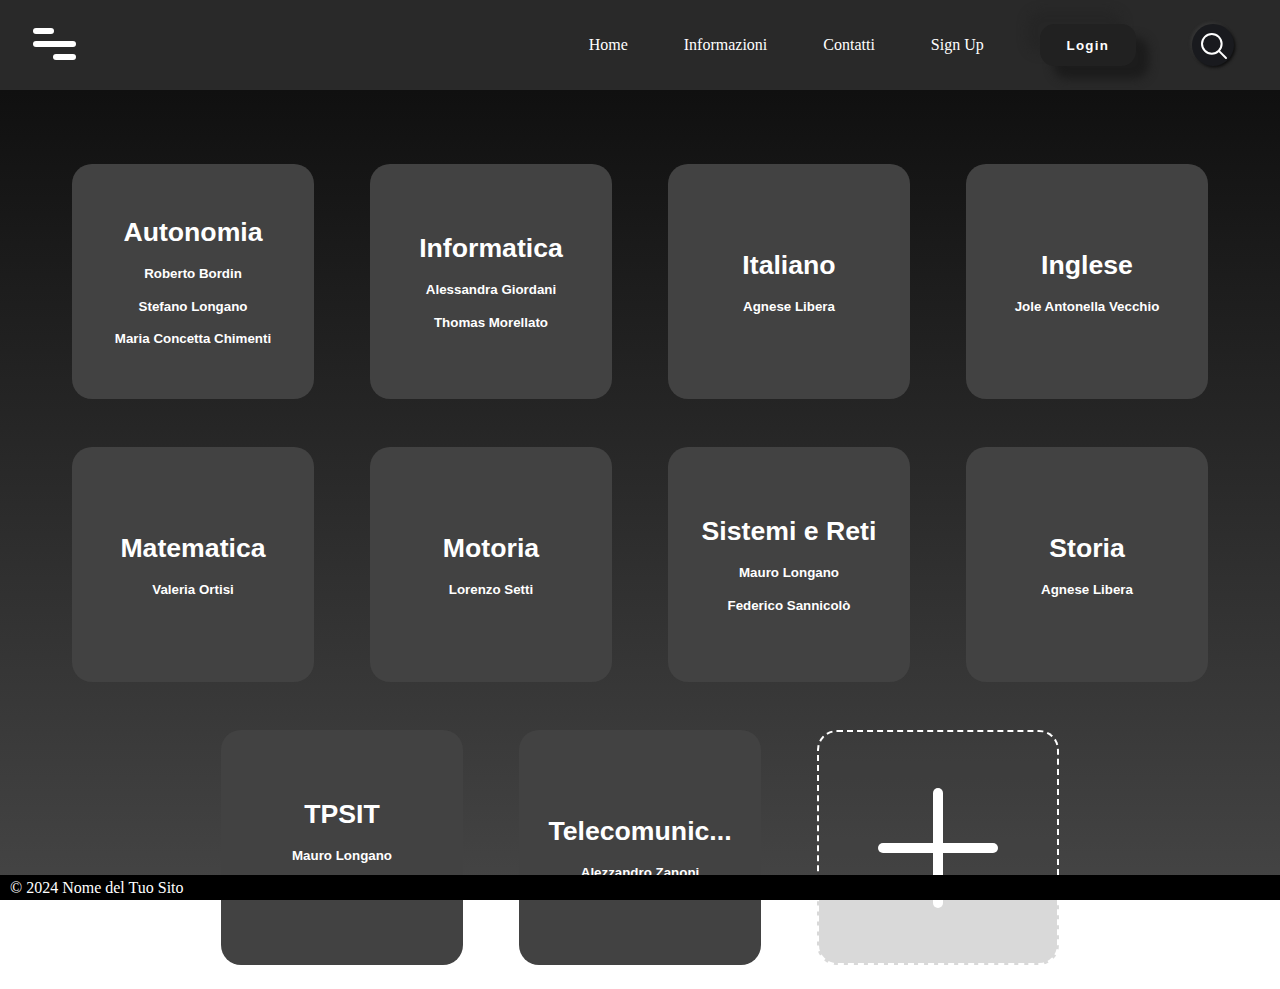
<file: Index.html>
<!DOCTYPE html>
<html>

<head>
  <title>Appunti Didattici</title>
  <link rel="stylesheet" href="Style.css">
  
</head>

<body>
  <header class="header">
    <div class="hamburger">
      <input class="checkbox" type="checkbox"/>
      <svg fill="none" viewBox="0 0 50 50" height="50" width="50">
        <path class="lineTop line" stroke-linecap="round" stroke-width="4" stroke="black" d="M6 11L44 11"></path>
        <path stroke-linecap="round" stroke-width="4" stroke="black" d="M6 24H43" class="lineMid line"></path>
        <path stroke-linecap="round" stroke-width="4" stroke="black" d="M6 37H43" class="lineBottom line"></path>
      </svg>
    </div>
    <a href="Index.html">Home</a>
    <a href="Index-Informazioni.html">Informazioni</a>
    <a href="Index-Contatti.html">Contatti</a>
    <a href="Index-SingUp.html">Sign Up</a>
    <button class="login">Login</button>
    <div class="container">
      <input type="text" name="text" class="input" required="" placeholder="Type to search...">
      <div class="icon">
        <svg xmlns="http://www.w3.org/2000/svg" class="ionicon" viewBox="0 0 512 512">
          <title>Search</title>
          <path d="M221.09 64a157.09 157.09 0 10157.09 157.09A157.1 157.1 0 00221.09 64z" fill="none"
            stroke="currentColor" stroke-miterlimit="10" stroke-width="32"></path>
          <path fill="none" stroke="currentColor" stroke-linecap="round" stroke-miterlimit="10" stroke-width="32"
            d="M338.29 338.29L448 448"></path>
        </svg>
      </div>
    </div>
  </header>
  <main>
  
    <div class="pulsanti">
      <div class="Autonomia">
        <div action="" class="form">
          <button class="btn" type="submit" class="btn">
            <h1>Autonomia</h1>
            <h4>Roberto Bordin</h4>
            <h4>Stefano Longano</h4>
            <h4>Maria Concetta Chimenti</h4>
            
          </button>
        </div>
      </div>

      <div class="Informatica">
        <div action="" class="form">
          <button type="submit" class="btn"> 
            <h1>Informatica</h1>
            <h4>Alessandra Giordani</h4>
            <h4>Thomas Morellato</h4>
          </button>
        </div>
      </div>

      <div class="Italiano">
        <div action="" class="form">
          <button type="submit" class="btn"> 
            <h1>Italiano</h1>
            <h4>Agnese Libera</h4>
          </button>
        </div>
      </div>

      <div class="Inglese">
        <div action="" class="form">
          <button type="submit" class="btn"> 
            <h1>Inglese</h1>
            <h4>Jole Antonella Vecchio</h4>
          </button>
        </div>
      </div>

      <div class="Matematica">
        <div action="" class="form">
          <button type="submit" class="btn"> 
            <h1>Matematica</h1>
            <h4>Valeria Ortisi</h4>
          </button>
        </div>
      </div>

      <div class="Motoria">
        <div action="" class="form">
          <button type="submit" class="btn"> 
            <h1>Motoria</h1>
            <h4>Lorenzo Setti</h4>
          </button>
        </div>
      </div>

      <div class="Sistemi e Reti">
        <div action="" class="form">
          <button type="submit" class="btn"> 
            <h1>Sistemi e Reti</h1>
            <h4>Mauro Longano</h4>
            <h4>Federico Sannicolò</h4>
          </button>
        </div>
      </div>

      <div class="Storia">
        <div action="" class="form">
          <button type="submit" class="btn"> 
            <h1>Storia</h1>
            <h4>Agnese Libera</h4>
          </button>
        </div>
      </div>

      <div class="TPSIT">
        <div action="" class="form">
          <button type="submit" class="btn">
            <h1>TPSIT</h1>
            <h4>Mauro Longano</h4>
            <h4>Ennio Gennari</h4>
          </button>
        </div>
      </div>

      <div class="Telecomuniazioni">
        <div action="" class="form">
          <button type="submit" class="btn">
            <h1>Telecomunic...</h1>
            <h4>Alezzandro Zanoni</h4>
          </button>
        </div>
      </div>

      <button class="add-button">
        <span class="cross"></span>
      </button>
    </div>

    
    <div class="side-menu">
      <a href="#">Voce 1</a>
      <a href="#">Voce 2</a>
      <a href="#">Voce 3</a>
      <a href="#">Voce 4</a>
    </div>
  </main>
  <footer>
    <p>&copy; 2024 Nome del Tuo Sito</p>
  </footer>
  <script src="Script.js"></script>
</body>

</html>
</file>
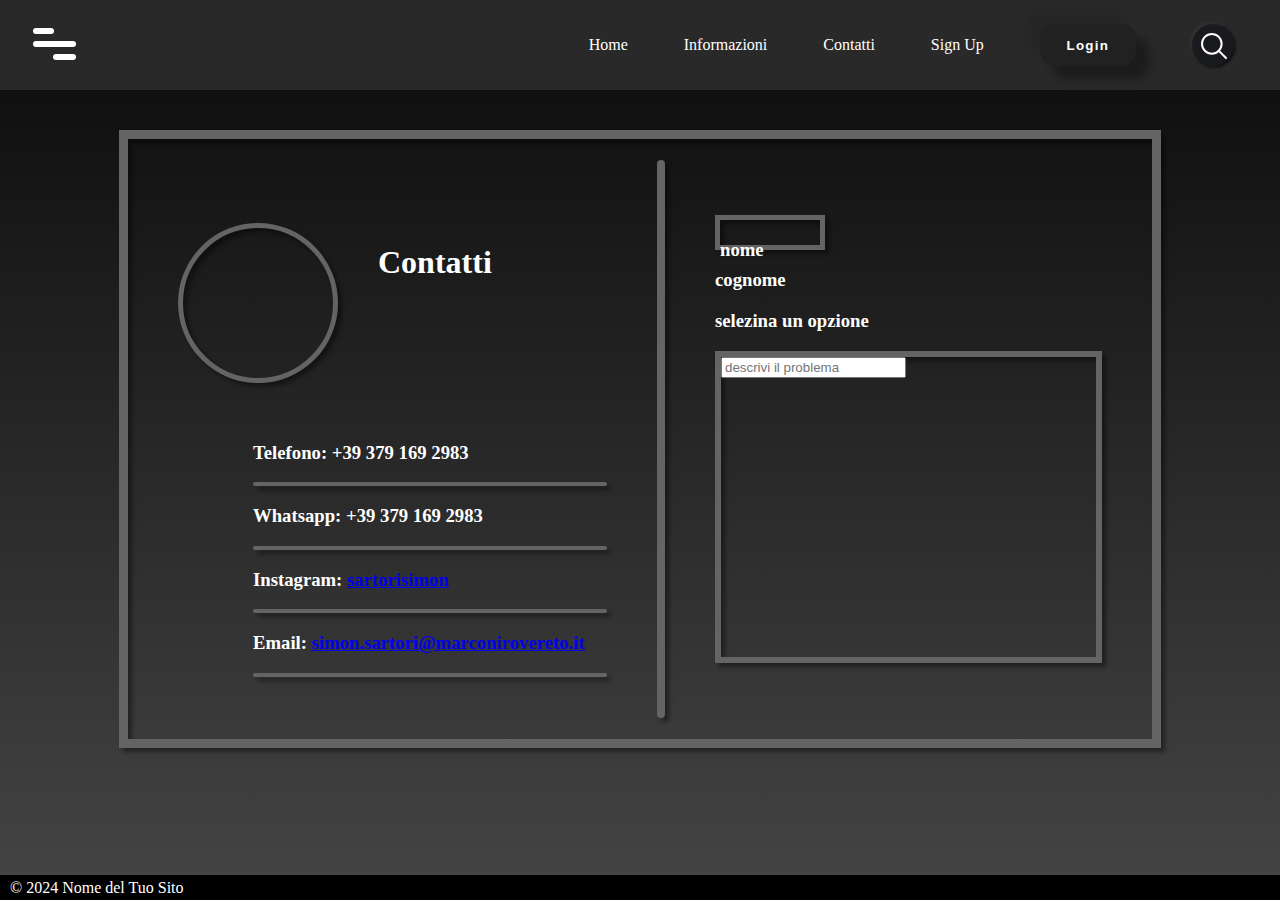
<file: Index-Contatti.html>
<!DOCTYPE html>
<html lang="en">

<head>
    <title>Contatti</title>
    <link rel="stylesheet" href="Style-Contatti.css">

</head>


    <header class="header">
        <div class="hamburger">
            <input class="checkbox" type="checkbox" />
            <svg fill="none" viewBox="0 0 50 50" height="50" width="50">
                <path class="lineTop line" stroke-linecap="round" stroke-width="4" stroke="black" d="M6 11L44 11">
                </path>
                <path stroke-linecap="round" stroke-width="4" stroke="black" d="M6 24H43" class="lineMid line"></path>
                <path stroke-linecap="round" stroke-width="4" stroke="black" d="M6 37H43" class="lineBottom line">
                </path>
            </svg>
        </div>
        <a href="Index.html">Home</a>
        <a href="Index-Informazioni.html">Informazioni</a>
        <a href="Index-Contatti.html">Contatti</a>
        <a href="Index-SingUp.html">Sign Up</a>
        <button class="login">Login</button>
        <div class="container">
            <input type="text" name="text" class="input" required="" placeholder="Type to search...">
            <div class="icon">
                <svg xmlns="http://www.w3.org/2000/svg" class="ionicon" viewBox="0 0 512 512">
                    <title>Search</title>
                    <path d="M221.09 64a157.09 157.09 0 10157.09 157.09A157.1 157.1 0 00221.09 64z" fill="none"
                        stroke="currentColor" stroke-miterlimit="10" stroke-width="32"></path>
                    <path fill="none" stroke="currentColor" stroke-linecap="round" stroke-miterlimit="10"
                        stroke-width="32" d="M338.29 338.29L448 448"></path>
                </svg>
            </div>
        </div>
    </header>
    <body>
    <main>
        <div class="cornice">
            <div class="contatti">
               <div class="titolo">
                <div class="profilo"></div>
                <div class="titolo-contatti">
                <h1>Contatti</h1>
            </div>
             </div>
                <div class="info">    
                    <h3>Telefono:  +39 379 169 2983</h3>
                    <div class="linea"></div>
                    <h3>Whatsapp:  +39 379 169 2983</h3>
                    <div class="linea"></div>
                    <h3>Instagram:  <a href="https://www.instagram.com/sartorisimon/">sartorisimon </a></h3>
                    <div class="linea"></div>
                    <h3>Email: <a href="https://mail.google.com/simonsartori@marconirovereto.it">simon.sartori@marconirovereto.it </a></h3>
                    <div class="linea"></div>
                </div>
            </div>
            <div class="divisore"></div>
            <div class="scrivimi">
                <div class="informazioni">
                <div class="nome">
                    <h3>nome</h3>
                </div>
                <div class="cognome">
                    <h3>cognome</h3>
                </div>
                <div class="opzione">
                    <h3>selezina un opzione</h3>
                </div>
                <div class="descrivi">
                    <input type="descrivi" name="descrivi" required="" placeholder="descrivi il problema">
                </div>
             </div>
            </div>
        </div>
        
    </main>
    
    <footer>
        <p>&copy; 2024 Nome del Tuo Sito</p>
      </footer>
      <script src="Script.js"></script>
</body>

</html>
</file>
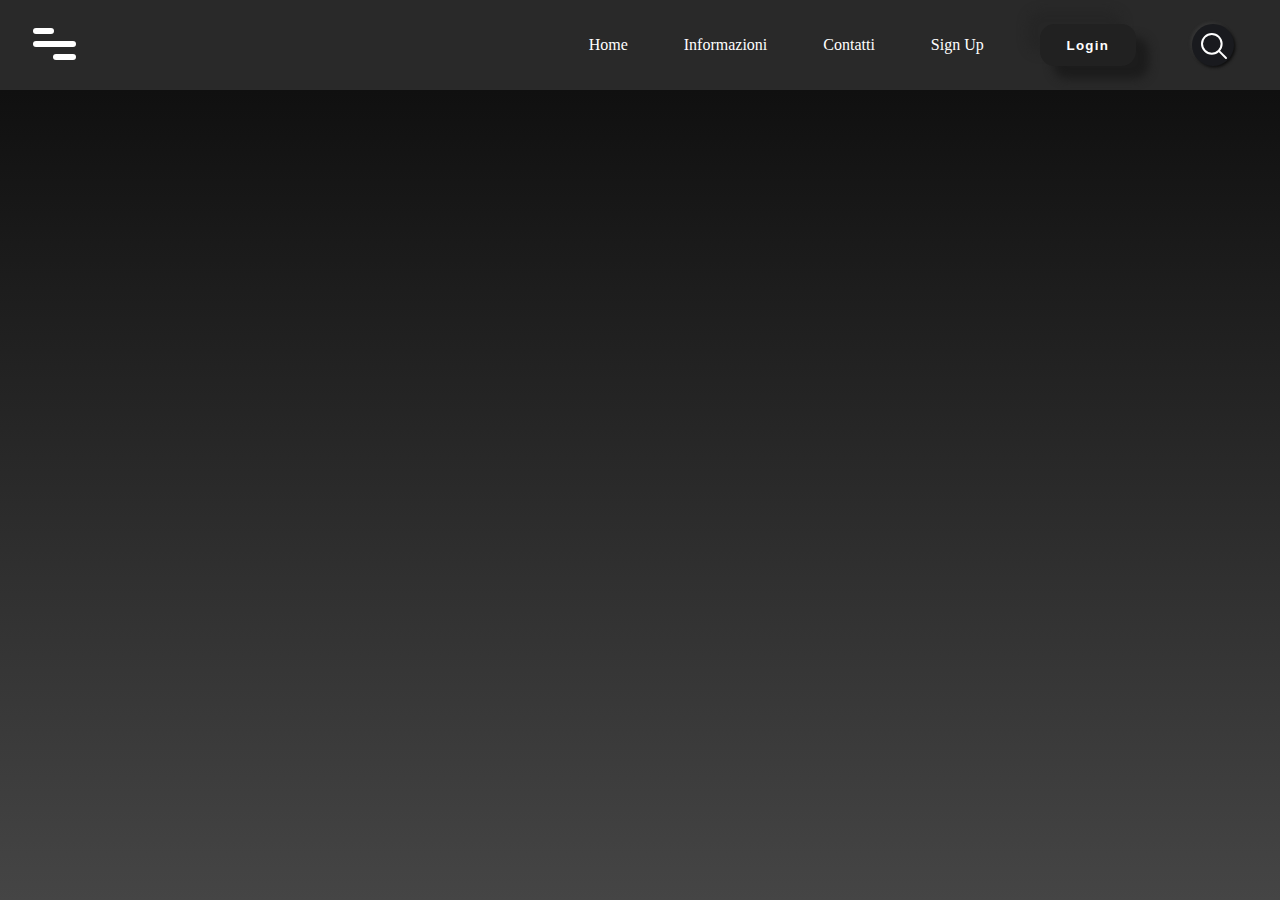
<file: Index-SingUp.html>
<!DOCTYPE html>
<html lang="en">

<head>
    <title>Sing Up</title>
    <link rel="stylesheet" href="Style-SingUp.css">

</head>

<body>
    <header class="header">
        <div class="hamburger">
            <input class="checkbox" type="checkbox" />
            <svg fill="none" viewBox="0 0 50 50" height="50" width="50">
                <path class="lineTop line" stroke-linecap="round" stroke-width="4" stroke="black" d="M6 11L44 11">
                </path>
                <path stroke-linecap="round" stroke-width="4" stroke="black" d="M6 24H43" class="lineMid line"></path>
                <path stroke-linecap="round" stroke-width="4" stroke="black" d="M6 37H43" class="lineBottom line">
                </path>
            </svg>
        </div>
        <a href="Index.html">Home</a>
        <a href="Index-Informazioni.html">Informazioni</a>
        <a href="Index-Contatti.html">Contatti</a>
        <a href="Index-SingUp.html">Sign Up</a>
        <button class="login">Login</button> 
        <div class="container">
            <input type="text" name="text" class="input" required="" placeholder="Type to search...">
            <div class="icon">
                <svg xmlns="http://www.w3.org/2000/svg" class="ionicon" viewBox="0 0 512 512">
                    <title>Search</title>
                    <path d="M221.09 64a157.09 157.09 0 10157.09 157.09A157.1 157.1 0 00221.09 64z" fill="none"
                        stroke="currentColor" stroke-miterlimit="10" stroke-width="32"></path>
                    <path fill="none" stroke="currentColor" stroke-linecap="round" stroke-miterlimit="10"
                        stroke-width="32" d="M338.29 338.29L448 448"></path>
                </svg>
            </div>
        </div>
    </header>
    <main>

    </main>

</body>

</html>
</file>
<file: Style.css>
@keyframes grow{
  50%{
    transform: scale(1.1);
  }
}

header {
    background-color: rgb(41, 41, 41);
    height: 90px;
    display: flex;
    padding-right: 46px;
    padding-left: 30px;
    align-items: center;
    justify-content: space-between;
    align-items: center;

  }
  
  header a {
    color: white;
    text-decoration: none;
    margin-right: 56px;
  }
  
  
  
  .hamburger {
    height: 50px;
    width: 50px;
    transform: 0.2s;
    margin-right: auto;
  
  }
  
  .hamburger .checkbox {
    position: absolute;
    opacity: 0;
    height: 50px;
    width: 50px;
    cursor: pointer;
  }
  
  .line {
    transition: 0.5s;
    stroke-width: 6px;
    stroke: rgb(255, 255, 255);
  }
  
  .lineTop {
    stroke-dasharray: 40 40;
    stroke-dashoffset: 25;
  }
  
  .lineBottom {
    stroke-dasharray: 40 40;
    stroke-dashoffset: 60;
  }
  
  .lineMid {
    stroke-dasharray: 40 40;
  }
  
  .hamburger .checkbox:checked+svg .line {
    stroke: crimson;
  }
  
  .hamburger .checkbox:checked+svg .lineTop {
    stroke-dashoffset: 0;
    transform-origin: left;
    transform: rotateZ(45deg) translate(-7px, -5px);
  }
  
  .hamburger .checkbox:checked+svg .lineMid {
    stroke-dashoffset: 40;
  }
  
  .hamburger .checkbox:checked+svg .lineBottom {
    stroke-dashoffset: 0;
    transform-origin: left;
    transform: rotateZ(-45deg) translate(-5px, 5px);
  }
  
  
  
  
  .login {
    --hover-shadows: 16px 16px 33px #121212, -16px -16px 33px #303030;
    --accent: fuchsia;
    font-weight: bold;
    letter-spacing: 0.1em;
    border: none;
    border-radius: 1.1em;
    background-color: #212121;
    cursor: pointer;
    color: white;
    padding: 1em 2em;
    transition: box-shadow ease-in-out 0.3s, background-color ease-in-out 0.1s,
      letter-spacing ease-in-out 0.1s, transform ease-in-out 0.1s;
    box-shadow: 13px 13px 10px #1c1c1c, -13px -13px 10px #262626;
    margin-right: 56px;
  }
  
  .login:hover {
    box-shadow: var(--hover-shadows);
  }
  
  .login:active {
    box-shadow: var(--hover-shadows), var(--accent) 0px 0px 30px 5px;
    background-color: var(--accent);
    transform: scale(0.95);
  }
  
  
  
  
  
  .container {
    position: relative;
    --size-button: 40px;
    color: white;
  }
  
  .input {
    padding-left: var(--size-button);
    height: var(--size-button);
    font-size: 15px;
    border: none;
    color: #fff;
    outline: none;
    width: 0px;
    transition: all ease 0.3s;
    background-color: #191A1E;
    box-shadow: 1.5px 1.5px 3px #0e0e0e, -1.5px -1.5px 3px rgb(95 94 94 / 25%), inset 0px 0px 0px #0e0e0e, inset 0px -0px 0px #5f5e5e;
    border-radius: 50px;
    cursor: pointer;
  }
  
  .input:focus,
  .input:not(:invalid) {
    width: 200px;
    cursor: text;
    box-shadow: 0px 0px 0px #0e0e0e, 0px 0px 0px rgb(95 94 94 / 25%), inset 1.5px 1.5px 3px #0e0e0e, inset -1.5px -1.5px 3px #5f5e5e;
  }
  
  .input:focus+.icon,
  .input:not(:invalid)+.icon {
    pointer-events: all;
    cursor: pointer;
  }
  
  .container .icon {
    position: absolute;
    width: var(--size-button);
    height: var(--size-button);
    top: 0;
    left: 0;
    padding: 6px;
    pointer-events: none;
  }
  
  .container .icon svg {
    width: 80%;
    height: 80%;
  }
  
  
  body {
    background-image: linear-gradient(#0A0A0A, #454545);
    background-size: cover;
    background-attachment: fixed;
    margin: 0px;
  
  }
  
  
  main {
    color: rgb(255, 255, 255);
    text-decoration: none;
    display: flex;
  }
  
  .btn {
    height: 235px;
    width: 242px;
    margin-left: 28px;
    margin-right: 28px;
    margin-top: 24px;
    margin-bottom: 24px;
    background-color: #424242;
    border-radius: 20px;
    border: none;
    font-size: 1, 2rem;
    color: white;
    transition: all 200ms;
    box-shadow: none;
    padding: 24px;
  }

  
  .btn:hover {
    transition: all 300ms;
    transform: scale(1.1);
    box-shadow: 0 0 50px #818181, 0 0 50px #c1c1c1;
  }

  .btn:active{
    box-sizing: -20px;
    transition: all 200ms;
    transform: scale(0.9);
  }
  
  
  .pulsanti {
    display: flex;
    flex-wrap: wrap;
    flex-direction: row;
    justify-content: center;
    align-items: center;
    margin-top: 50px;
  }

  
  .add-button {
    position: relative;
    height: 235px;
    width: 242px;
    margin-left: 28px;
    margin-right: 28px;
    margin-top: 24px;
    margin-bottom: 24px;
    background-color: rgba(66, 66, 66, 0.2);
    border: 2px dashed white;
    border-radius: 20px;
    display: flex;
    justify-content: center;
    align-items: center;
    cursor: pointer;
    transition: all 200ms;
    box-shadow: none;
    padding: 24px;
  }
  
  .add-button:hover {
    transition: all 300ms;
    box-shadow: 0 0 20px #c1c1c1, 0 0 20px #c1c1c1;
    --accent: #505050;
    transform: scale(1.1);
  }

  .add-button:active{
    transition: all 200ms;
    transform: scale(0.9);
  }
  
  .cross:before,
  .cross:after {
    content: "";
    position: absolute;
    width: 10px;
    height: 120px;
    background-color: white;
    border-radius: 15px;
    top: 50%;
    left: 50%;
    transform: translate(-50%, -50%);
  }
  
  .cross:before {
    transform: translate(-50%, -50%) rotate(90deg);
  }
  
  
  .side-menu{
    width: 250px;
    height: 100%;
    left: -350px;
    top:0;
    background-color: #393939;
    display: flex;
    flex-direction: column;
    position: absolute;
    padding: 30px;

  }
  
  .side-menu a{
    font-size: 25px;
    color: #ffffff;
    padding-left: 50px;
    padding-top: 30px;
    padding-bottom:30px;
  }
 
  footer {
    color: white;
    color: white;
        position:fixed;
        background-color: rgb(0, 0, 0);
        height: 25px;
        width: 100%;
        display: flex;
        align-items: center;
        padding-left: 10px;
        bottom: 0;
      
  

  }
</file>
<file: Style-Contatti.css>
@keyframes grow{
    50%{
      transform: scale(1.1);
    }
  }
  
  header {
      background-color: rgb(41, 41, 41);
      height: 90px;
      display: flex;
      padding-right: 46px;
      padding-left: 30px;
      align-items: center;
      justify-content: space-between;
      align-items: center;
  
    }
    
    header a {
      color: white;
      text-decoration: none;
      margin-right: 56px;
    }
    
    
    
    .hamburger {
      height: 50px;
      width: 50px;
      transform: 0.2s;
      margin-right: auto;
    
    }
    
    .hamburger .checkbox {
      position: absolute;
      opacity: 0;
      height: 50px;
      width: 50px;
      cursor: pointer;
    }
    
    .line {
      transition: 0.5s;
      stroke-width: 6px;
      stroke: rgb(255, 255, 255);
    }
    
    .lineTop {
      stroke-dasharray: 40 40;
      stroke-dashoffset: 25;
    }
    
    .lineBottom {
      stroke-dasharray: 40 40;
      stroke-dashoffset: 60;
    }
    
    .lineMid {
      stroke-dasharray: 40 40;
    }
    
    .hamburger .checkbox:checked+svg .line {
      stroke: crimson;
    }
    
    .hamburger .checkbox:checked+svg .lineTop {
      stroke-dashoffset: 0;
      transform-origin: left;
      transform: rotateZ(45deg) translate(-7px, -5px);
    }
    
    .hamburger .checkbox:checked+svg .lineMid {
      stroke-dashoffset: 40;
    }
    
    .hamburger .checkbox:checked+svg .lineBottom {
      stroke-dashoffset: 0;
      transform-origin: left;
      transform: rotateZ(-45deg) translate(-5px, 5px);
    }
    
    
    
    
    .login {
      --hover-shadows: 16px 16px 33px #121212, -16px -16px 33px #303030;
      --accent: fuchsia;
      font-weight: bold;
      letter-spacing: 0.1em;
      border: none;
      border-radius: 1.1em;
      background-color: #212121;
      cursor: pointer;
      color: white;
      padding: 1em 2em;
      transition: box-shadow ease-in-out 0.3s, background-color ease-in-out 0.1s,
        letter-spacing ease-in-out 0.1s, transform ease-in-out 0.1s;
      box-shadow: 13px 13px 10px #1c1c1c, -13px -13px 10px #262626;
      margin-right: 56px;
    }
    
    .login:hover {
      box-shadow: var(--hover-shadows);
    }
    
    .login:active {
      box-shadow: var(--hover-shadows), var(--accent) 0px 0px 30px 5px;
      background-color: var(--accent);
      transform: scale(0.95);
    }
    
    
    
    
    
    .container {
      position: relative;
      --size-button: 40px;
      color: white;
    }
    
    .input {
      padding-left: var(--size-button);
      height: var(--size-button);
      font-size: 15px;
      border: none;
      color: #fff;
      outline: none;
      width: 0px;
      transition: all ease 0.3s;
      background-color: #191A1E;
      box-shadow: 1.5px 1.5px 3px #0e0e0e, -1.5px -1.5px 3px rgb(95 94 94 / 25%), inset 0px 0px 0px #0e0e0e, inset 0px -0px 0px #5f5e5e;
      border-radius: 50px;
      cursor: pointer;
    }
    
    .input:focus,
    .input:not(:invalid) {
      width: 200px;
      cursor: text;
      box-shadow: 0px 0px 0px #0e0e0e, 0px 0px 0px rgb(95 94 94 / 25%), inset 1.5px 1.5px 3px #0e0e0e, inset -1.5px -1.5px 3px #5f5e5e;
    }
    
    .input:focus+.icon,
    .input:not(:invalid)+.icon {
      pointer-events: all;
      cursor: pointer;
    }
    
    .container .icon {
      position: absolute;
      width: var(--size-button);
      height: var(--size-button);
      top: 0;
      left: 0;
      padding: 6px;
      pointer-events: none;
    }
    
    .container .icon svg {
      width: 80%;
      height: 80%;
    }
    
    
    body {
      background-image: linear-gradient(#0A0A0A, #454545);
      background-size: cover;
      background-attachment: fixed;
      margin: 0px;
    
    }

    main{
      padding-top: 40px;
      color: rgb(255, 255, 255);
      text-decoration: none;
      display: flex;
      justify-content: center;
      align-items: center;
      height: max-content;    
    }

    .cornice{
        background-color: rgba(100, 100, 100, 0);
        border: 9px solid rgb(100, 100, 100);
        width: 80%;
        height: 600px; 
        box-shadow: inset 4px 4px 4px #00000066, 4px 4px 4px #00000066;
        display: flex;
        align-items: center;
        justify-content: center;
    }
    
    .contatti{
      width: 50%;
      height: 382px;
      display: flex;
      padding-left: 50px;
      padding-bottom: 50px;
      padding-right: 50px;
      padding-top: 0px;
      flex-direction: column;
    }
    
    .titolo{
      display:flex;
    }

    .titolo-contatti{
      padding-left: 40px;
    }

    .linea{
      border: 2px solid rgb(100, 100, 100);
      border-radius: 4px;
      width: 350px;
      height: 0px;
      box-shadow: inset 4px 4px 4px #00000066, 4px 4px 4px #00000066;
     
    }

    .info{
      padding-left: 75px;
      padding-top: 40px;
      
      
    }

  
    .profilo{
      width: 150px;
      height: 150px;
      border: 5px solid rgb(100, 100, 100);
      border-radius: 150px;
      box-shadow: inset 4px 4px 4px #00000066, 4px 4px 4px #00000066;
      display:flex;
    }
    

    .divisore{
        border: 4.5px solid rgb(100, 100, 100);
        border-radius: 4px;
        width: 0px;
        height: 550px; 
        box-shadow: inset 4px 4px 4px #00000066, 4px 4px 4px #00000066;
    }

    .scrivimi{
      width: 50%;
      height: 382px;
      display: flex;
      padding: 50px;
      padding-top: 50px;
      flex-direction: column;
      justify-content: center;
    }

    .nome{
      background-color: rgba(100, 100, 100, 0);
      border: 5px solid rgb(100, 100, 100);
      width: 100px;
      height: 25px; 
      box-shadow: inset 4px 4px 4px #00000066, 4px 4px 4px #00000066;
      display: flex;
    }

    .descrivi {
      background-color: rgba(100, 100, 100, 0);
      border: 6px solid rgb(100, 100, 100);
      width: 300;
      height: 300px; 
      box-shadow: inset 4px 4px 4px #00000066, 4px 4px 4px #00000066;
    }
    .input-descrivi {
      padding-left: var(--size-button);
      height: var(--size-button);
      font-size: 15px;
      border: none;
      color: #fff;
      outline: none;
      width: 0px;
      transition: all ease 0.3s;
      background-color: #191A1E;
      box-shadow: 1.5px 1.5px 3px #0e0e0e, -1.5px -1.5px 3px rgb(95 94 94 / 25%), inset 0px 0px 0px #0e0e0e, inset 0px -0px 0px #5f5e5e;
      border-radius: 50px;
      cursor: pointer;
    }

    footer {
      color: white;
          position:fixed;
          background-color: rgb(0, 0, 0);
          height: 25px;
          width: 100%;
          display: flex;
          align-items: center;
          padding-left: 10px;
          bottom: 0;
      
    
      }
</file>
<file: Style-SingUp.css>
@keyframes grow{
    50%{
      transform: scale(1.1);
    }
  }
  
  header {
      background-color: rgb(41, 41, 41);
      height: 90px;
      display: flex;
      padding-right: 46px;
      padding-left: 30px;
      align-items: center;
      justify-content: space-between;
      align-items: center;
  
    }
    
    header a {
      color: white;
      text-decoration: none;
      margin-right: 56px;
    }
    
    
    
    .hamburger {
      height: 50px;
      width: 50px;
      transform: 0.2s;
      margin-right: auto;
    
    }
    
    .hamburger .checkbox {
      position: absolute;
      opacity: 0;
      height: 50px;
      width: 50px;
      cursor: pointer;
    }
    
    .line {
      transition: 0.5s;
      stroke-width: 6px;
      stroke: rgb(255, 255, 255);
    }
    
    .lineTop {
      stroke-dasharray: 40 40;
      stroke-dashoffset: 25;
    }
    
    .lineBottom {
      stroke-dasharray: 40 40;
      stroke-dashoffset: 60;
    }
    
    .lineMid {
      stroke-dasharray: 40 40;
    }
    
    .hamburger .checkbox:checked+svg .line {
      stroke: crimson;
    }
    
    .hamburger .checkbox:checked+svg .lineTop {
      stroke-dashoffset: 0;
      transform-origin: left;
      transform: rotateZ(45deg) translate(-7px, -5px);
    }
    
    .hamburger .checkbox:checked+svg .lineMid {
      stroke-dashoffset: 40;
    }
    
    .hamburger .checkbox:checked+svg .lineBottom {
      stroke-dashoffset: 0;
      transform-origin: left;
      transform: rotateZ(-45deg) translate(-5px, 5px);
    }
    
    
    
    
    .login {
      --hover-shadows: 16px 16px 33px #121212, -16px -16px 33px #303030;
      --accent: fuchsia;
      font-weight: bold;
      letter-spacing: 0.1em;
      border: none;
      border-radius: 1.1em;
      background-color: #212121;
      cursor: pointer;
      color: white;
      padding: 1em 2em;
      transition: box-shadow ease-in-out 0.3s, background-color ease-in-out 0.1s,
        letter-spacing ease-in-out 0.1s, transform ease-in-out 0.1s;
      box-shadow: 13px 13px 10px #1c1c1c, -13px -13px 10px #262626;
      margin-right: 56px;
    }
    
    .login:hover {
      box-shadow: var(--hover-shadows);
    }
    
    .login:active {
      box-shadow: var(--hover-shadows), var(--accent) 0px 0px 30px 5px;
      background-color: var(--accent);
      transform: scale(0.95);
    }
    
    
    
    
    
    .container {
      position: relative;
      --size-button: 40px;
      color: white;
    }
    
    .input {
      padding-left: var(--size-button);
      height: var(--size-button);
      font-size: 15px;
      border: none;
      color: #fff;
      outline: none;
      width: 0px;
      transition: all ease 0.3s;
      background-color: #191A1E;
      box-shadow: 1.5px 1.5px 3px #0e0e0e, -1.5px -1.5px 3px rgb(95 94 94 / 25%), inset 0px 0px 0px #0e0e0e, inset 0px -0px 0px #5f5e5e;
      border-radius: 50px;
      cursor: pointer;
    }
    
    .input:focus,
    .input:not(:invalid) {
      width: 200px;
      cursor: text;
      box-shadow: 0px 0px 0px #0e0e0e, 0px 0px 0px rgb(95 94 94 / 25%), inset 1.5px 1.5px 3px #0e0e0e, inset -1.5px -1.5px 3px #5f5e5e;
    }
    
    .input:focus+.icon,
    .input:not(:invalid)+.icon {
      pointer-events: all;
      cursor: pointer;
    }
    
    .container .icon {
      position: absolute;
      width: var(--size-button);
      height: var(--size-button);
      top: 0;
      left: 0;
      padding: 6px;
      pointer-events: none;
    }
    
    .container .icon svg {
      width: 80%;
      height: 80%;
    }
    
    
    body {
      background-image: linear-gradient(#0A0A0A, #454545);
      background-size: cover;
      background-attachment: fixed;
      margin: 0px;
    
    }
</file>
